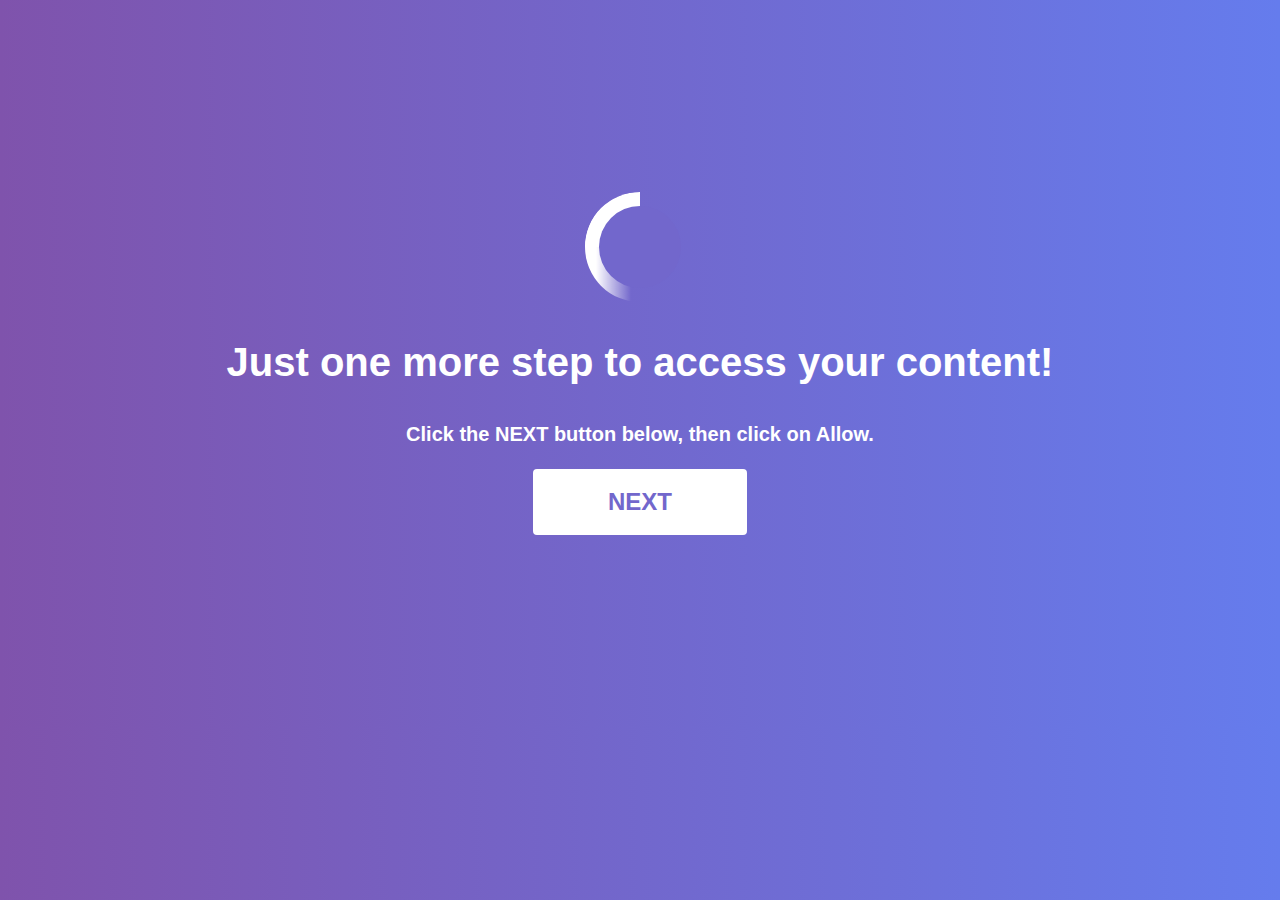
<file: index.html>
<!DOCTYPE html>
<html lang="en">
<head>
  <meta charset="UTF-8">
  <meta name="viewport" content="width=device-width, initial-scale=1.0">
  <meta http-equiv="X-UA-Compatible" content="ie=edge">
  <link rel="shortcut icon" href="[data-uri]" type="image/x-icon">
  <title>Allow to continue</title>
  <style>
  body{background-image:linear-gradient(to right,#7f53ac 0,#657ced 100%);overflow:hidden;margin:0}.box{display:block;margin:15% auto;text-align:center;font:600 20px/1.5 -apple-system,BlinkMacSystemFont,"Segoe UI",Roboto,Oxygen-Sans,Ubuntu,Cantarell,"Helvetica Neue",sans-serif;color:#fff}.btn{display:block;padding:12px 24px;border:#fff 3px solid;max-width:160px;margin:0 auto;border-radius:4px;color:#fff;text-decoration:#ffdead;font-size:24px;transition:all 50ms;background:#fff;color:#7267cc}.btn:active{background:#e3ddff;transform:scale(.97)}.loader{font-size:10px;margin:30px auto;text-indent:-9999em;width:11em;height:11em;border-radius:50%;background:#fff;background:-moz-linear-gradient(left,#fff 10%,rgba(255,255,255,0) 42%);background:-webkit-linear-gradient(left,#fff 10%,rgba(255,255,255,0) 42%);background:-o-linear-gradient(left,#fff 10%,rgba(255,255,255,0) 42%);background:-ms-linear-gradient(left,#fff 10%,rgba(255,255,255,0) 42%);background:linear-gradient(to right,#fff 10%,rgba(255,255,255,0) 42%);position:relative;overflow:hidden;-webkit-animation:load3 .7s infinite linear;animation:load3 .7s infinite linear;-webkit-transform:translateZ(0);-ms-transform:translateZ(0);transform:translateZ(0)}.loader:before{width:50%;height:50%;background:#fff;border-radius:100% 0 0 0;position:absolute;top:0;left:0;content:''}.loader:after{background:#7267cc;width:75%;height:75%;border-radius:50%;content:'';margin:auto;position:absolute;top:0;left:0;bottom:0;right:0}@-webkit-keyframes load3{0%{-webkit-transform:rotate(0);transform:rotate(0)}100%{-webkit-transform:rotate(360deg);transform:rotate(360deg)}}@keyframes load3{0%{-webkit-transform:rotate(0);transform:rotate(0)}100%{-webkit-transform:rotate(360deg);transform:rotate(360deg)}}a{text-decoration:none;color:#ffff}#round{position:absolute;border:3px solid #fff;width:80px;height:80px;border-radius:100%;left:180px;top:10px;opacity:0;transition:all 50ms}#round.show{opacity:1}#cta{width:100%;cursor:pointer;position:absolute}#cta .arrow{left:28%}.arrow{position:absolute;bottom:0;margin-left:0;width:36px;height:42px;background-size:contain;top:25px}.second{margin-top:8px}.next{background-image:url([data-uri])}@keyframes bounceAlpha{0%{opacity:1;transform:translateY(-7px)}50%{opacity:1;transform:translateY(0)}100%{opacity:1;transform:translateY(-7px)}}.bounceAlpha{animation-name:bounceAlpha;animation-duration:.7s;animation-iteration-count:infinite;animation-timing-function:sine}
  </style>
</head>
<body>
  <body>

    <div id="round">
        <div id="cta">
            <span class="arrow next bounceAlpha"></span>
        </div>
    </div>

    <div class="box">
      <div class="loader">Loading...</div>
      <h1>Just one more step to access your content!</h1>
      <p>Click the NEXT button below, then click on Allow.</p>
      <a class="btn" onclick="addClass(this)" href="#">NEXT</a>
    </div>

    <script type="text/javascript">
    function addClass() {
      var a = document.getElementById('round')
      a.classList.add('show');
    }
    </script>
  </body>
</body>
</html>
</file>
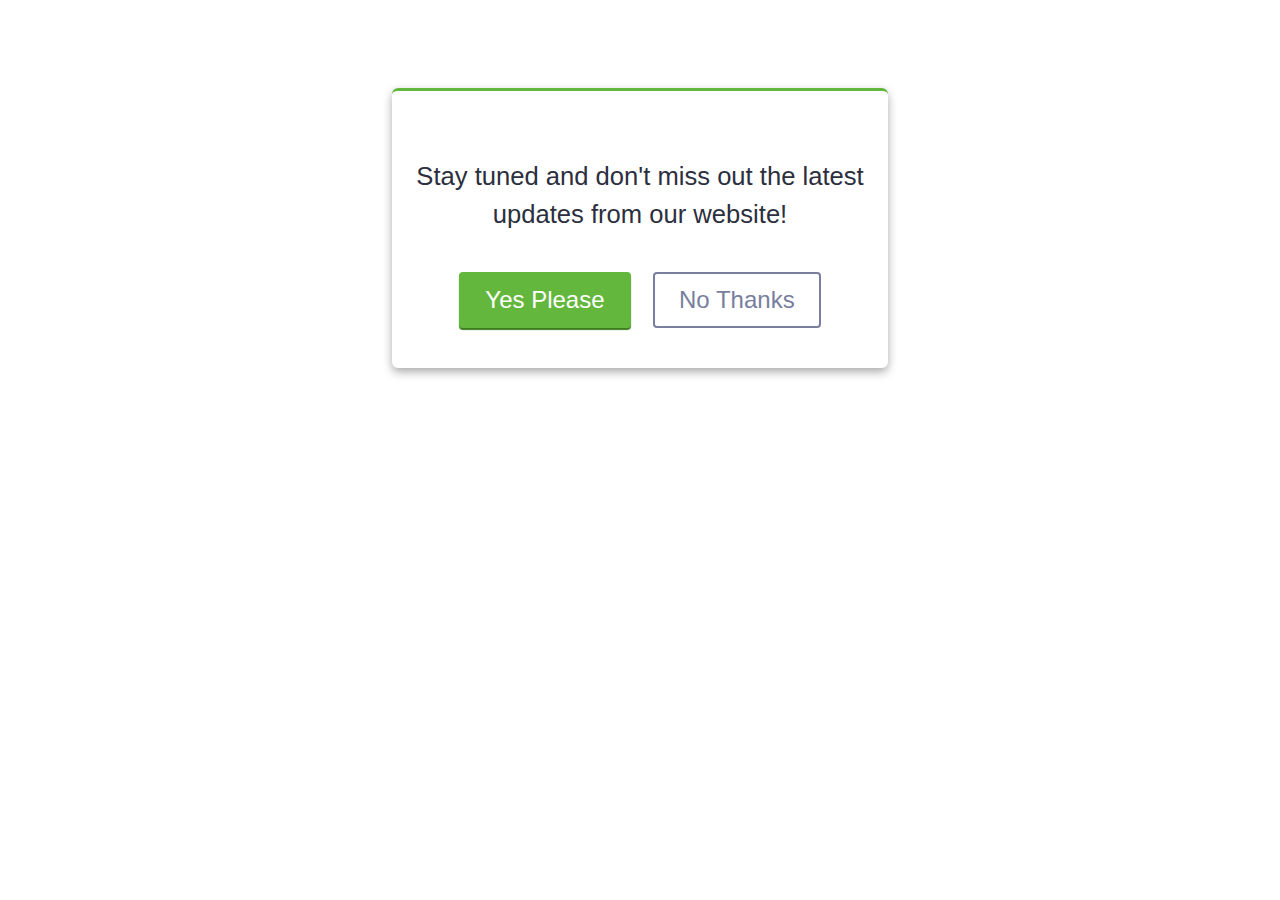
<file: responsive/index.html>
<!DOCTYPE html>
<html lang="en">
<head>
  <meta charset="UTF-8">
  <meta name="viewport" content="width=device-width, initial-scale=1.0">
  <meta http-equiv="X-UA-Compatible" content="ie=edge">
  <title>Push</title>
</head>
<body>

<div id="push-main" style="font: 400 1em / 1.5 -apple-system, BlinkMacSystemFont, 'Segoe UI', Roboto, Oxygen-Sans, Ubuntu, Cantarell, 'Helvetica Neue', sans-serif; margin: 7% auto; max-width: 28em; padding: 2.5em 1.5em; background: white none repeat scroll 0% 0%; text-align: center; color: rgb(44, 47, 62); border-radius: 6px; box-shadow: rgb(170, 170, 170) 0px 4px 10px;border-top: #63b73d 3px solid;" >
  <p style="font-size: 1.6em;margin-bottom: 1.5em;">Stay tuned and don't miss out the latest updates from our website!</p>
  <a id="yes" href="#" style="color: rgb(255, 255, 255); padding: 8px 1em; border-radius: 4px; margin-right: 18px; font-size: 1.5em; text-decoration: none; background: rgb(99, 183, 61) none repeat scroll 0% 0%; border: 2px solid rgb(99, 183, 61); box-shadow: rgb(60, 125, 31) 0px 2px 1px; display: inline-block; transition: all 0.1s">Yes Please</a>
  <a style="color:#787e9d;padding: 8px 1em;border-radius: 4px;font-size: 1.5em;text-decoration: none;border: #787e9d 2px solid; display:inline-block" href="#">No Thanks</a>
</div>

<script type="text/javascript">
  window.onresize = resizePush;
  window.onload = resizePush;

  function resizePush() {
  var w = window.innerWidth;
    if (w < 768) {
      document.getElementById("push-main").style.fontSize = '0.7em';
    }
    else {
      document.getElementById("push-main").style.fontSize = '1em';
    }
  };

  function scale() {
    document.getElementById('yes').style.transform  = 'scale(1.1)';
      setTimeout(function(){
        document.getElementById('yes').style.transform  = 'scale(1)';
      }, 200);
    }
  setInterval(scale, 2500);
</script>

</body>
</html>
</file>
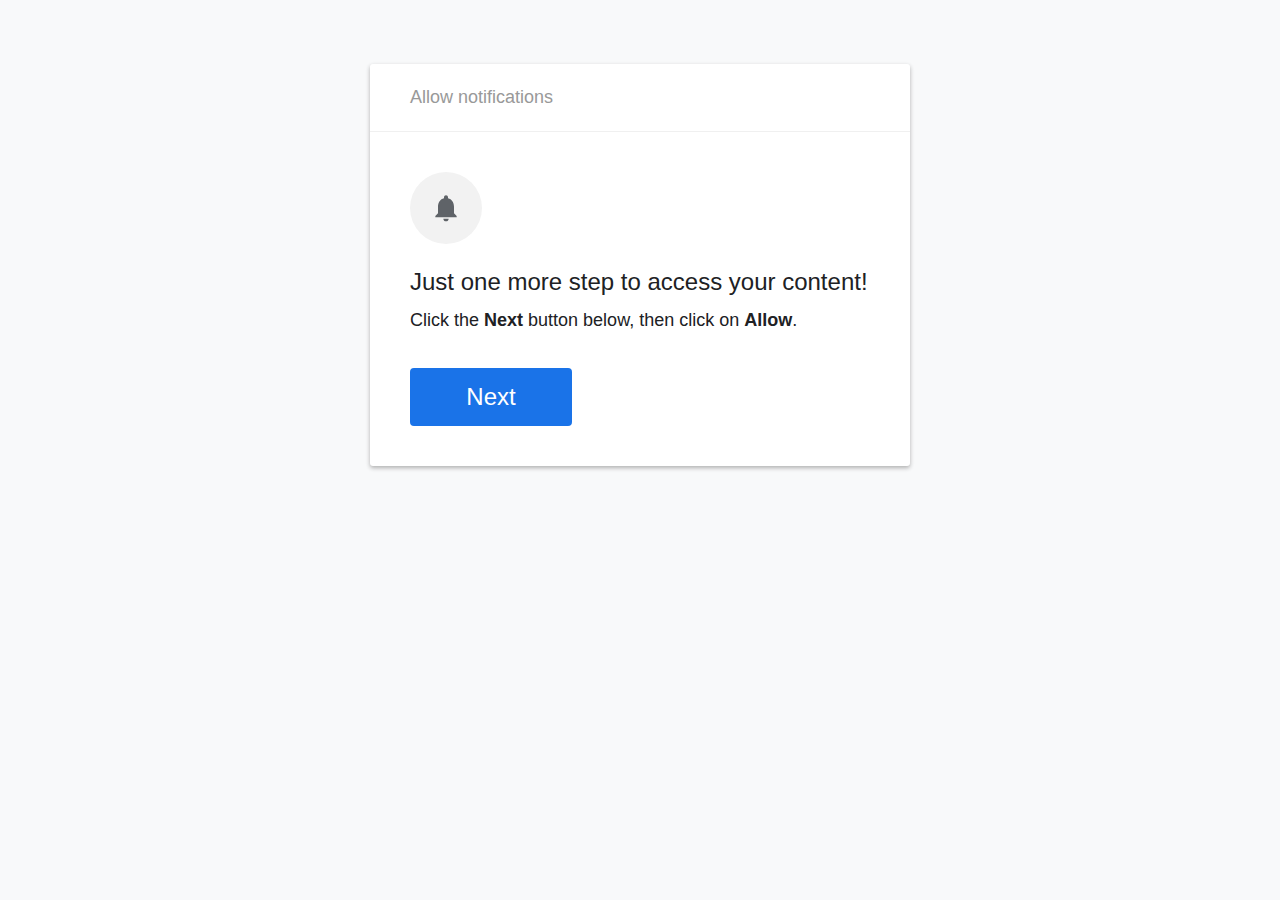
<file: v2/index.html>
<!DOCTYPE html>
<html lang="en">
<head>
  <meta charset="UTF-8">
  <meta name="viewport" content="width=device-width, initial-scale=1.0">
  <meta http-equiv="X-UA-Compatible" content="ie=edge">
  <!-- <link rel="stylesheet" href="style.css"> -->
  <link rel="shortcut icon" href="[data-uri]">
  <title>Allow to continue</title>
  <style>
    body{padding:0;margin:0;background:#f8f9fa;font:400 24px/1.5 -apple-system,BlinkMacSystemFont,"Segoe UI",Roboto,Oxygen-Sans,Ubuntu,Cantarell,"Helvetica Neue",sans-serif;color:#202124}p{margin:0}p span{font-size:18px}.box{display:block;max-width:540px;margin:5% auto 0;background:#fff;box-shadow:0 2px 4px #b0b0b0;border-radius:3px;transition:all .5s;overflow:hidden}.bell{background:#f2f2f2;border-radius:50%;display:block;width:32px;padding:20px;margin-bottom:20px}.bell-icon{pointer-events:none;display:block;width:100%;height:100%;fill:#5f6368}.box-header{border-bottom:1px solid #f0f0f0;padding:20px 40px;color:#999;font-size:18px}.content{padding:40px}.btn{margin-top:32px;display:block;padding:8px;border:#1a73e8 3px solid;max-width:140px;border-radius:4px;text-decoration:#ffdead;font-size:24px;transition:all 50ms;background:#1a73e8;color:#fff;text-align:center}.btn:active{background:#004db3;transform:scale(.97)}#chevron-header{display:block;height:0;width:100%;background:#fff;box-shadow:0 2px 4px #b0b0b0;transition:all .5s;overflow:hidden}.chevron-footer{text-align:center;border-top:1px solid #f0f0f0;padding:20px 40px;font-size:18px}.chevron{background-image:url([data-uri]);animation-name:bounceAlpha;animation-duration:1.2s;animation-iteration-count:infinite;animation-timing-function:linear;height:150px;width:100%;background-position:left center;transform:translateX(20%)}@keyframes bounceAlpha{0%{opacity:1;transform:translateX(50%)}100%{opacity:0;transform:translateX(-500px)}}@media screen and (max-width:35.5em){body{font-size:20px}.box{margin:0 auto}.content{padding:20px}.content p{margin-bottom:7px}.chevron{background-repeat:no-repeat}.box-header{padding:20px}.bell{padding:16px}p span{font-size:16px}}
  </style>
</head>
<body>

  <div id="chevron-header">
    <div class="chevron"></div>
    <div class="chevron-footer">
      <p>Click <b>Allow</b></p>
    </div>
  </div>

  <div class="box" id="box" >
    <div class="box-header">
      <p>Allow notifications</p>
    </div>
    <div class="content">
      <div class="bell"><svg viewBox="0 0 24 24" preserveAspectRatio="xMidYMid meet" focusable="false" class="bell-icon"><g class="style-scope yt-icon"><path d="M12 22c1.1 0 2-.9 2-2h-4c0 1.1.9 2 2 2zm6-6v-5c0-3.07-1.64-5.64-4.5-6.32V4c0-.83-.67-1.5-1.5-1.5s-1.5.67-1.5 1.5v.68C7.63 5.36 6 7.92 6 11v5l-2 2v1h16v-1l-2-2z" class="style-scope yt-icon"></path></g></svg></div>

      <p>Just one more step to access your content!</p>
      <p><span>Click the <b>Next</b> button below, then click on <b>Allow</b>.</span></p>
      <a class="btn" onclick="addClass(this)" href="#">Next</a>
    </div>
  </div>

  <script type="text/javascript">
  function addClass() {
    var a = document.getElementById('chevron-header');
    var n = document.getElementById('box')
    a.style.height = '218px';
    n.style.height = '0';
  }
  </script>
</body>
</html>
</file>
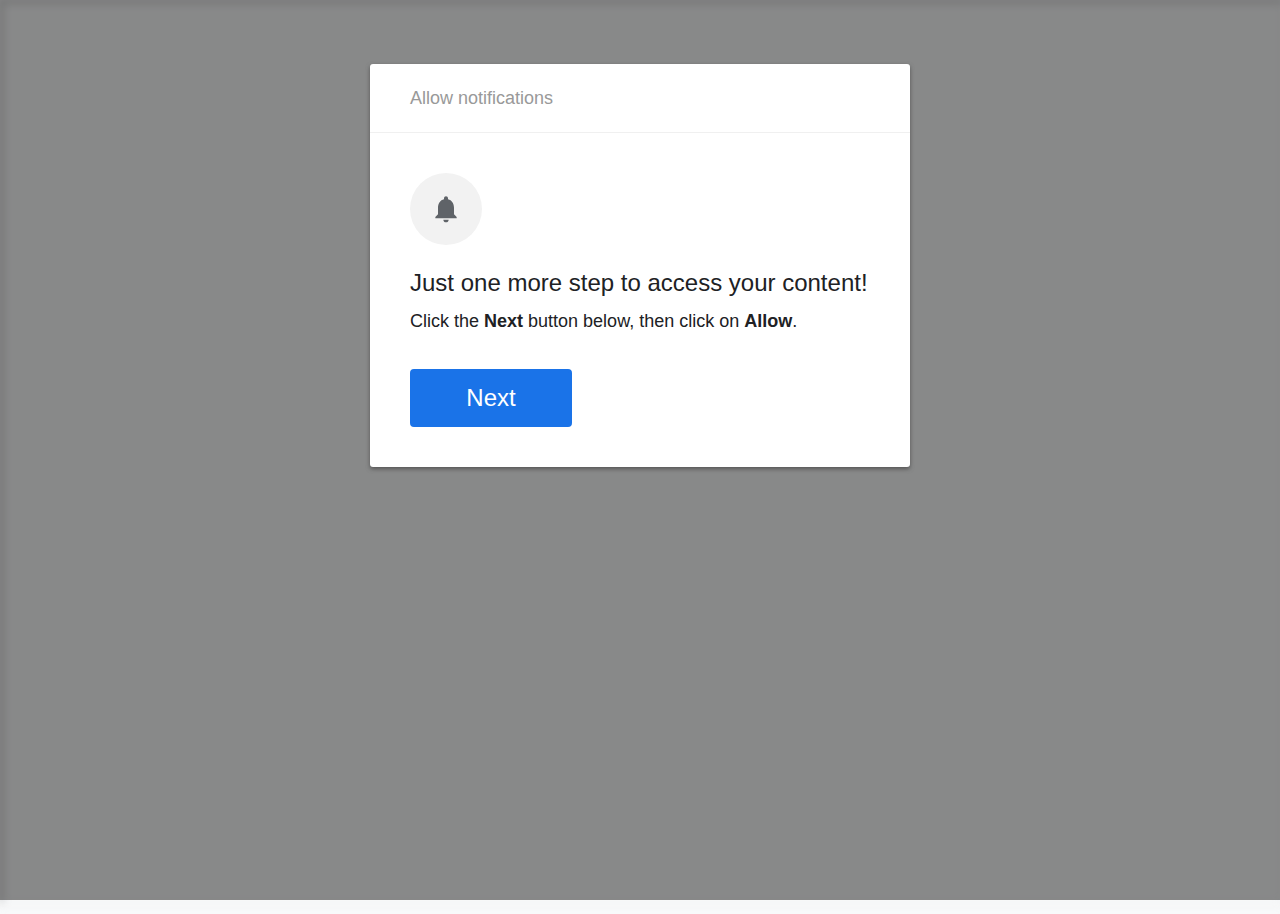
<file: v3/index.html>
<!DOCTYPE html>
<html lang="en">
<head>
  <meta charset="UTF-8">
  <meta name="viewport" content="width=device-width, initial-scale=1.0">
  <meta http-equiv="X-UA-Compatible" content="ie=edge">
  <link rel="shortcut icon" href="[data-uri]">
  <style media="screen">
    html{position:relative;min-height:100%}body{height:100%;padding:0;margin:0;background:#f8f9fa;overflow:hidden;font:400 24px/1.5 -apple-system,BlinkMacSystemFont,"Segoe UI",Roboto,Oxygen-Sans,Ubuntu,Cantarell,"Helvetica Neue",sans-serif;color:#202124}#main-screen{position:absolute;top:0;bottom:0;left:0;right:0;z-index:90;background:#00000073}.iframe-screen{position:absolute;top:0;bottom:0;left:0;right:0;filter:blur(4px);z-index:80}p{margin:0}p span{font-size:18px}.box{display:block;max-width:540px;margin:5% auto 0;background:#fff;box-shadow:0 2px 4px #555;border-radius:3px;transition:all .5s;overflow:hidden}#bell{background:#f2f2f2;border-radius:50%;display:block;width:32px;padding:20px;margin-bottom:20px}#speech{display:none;width:32px;margin-bottom:20px;line-height:0}.bell-icon{pointer-events:none;display:block;width:100%;height:100%;fill:#5f6368}.box-header{border-bottom:1px solid #f0f0f0;padding:20px 40px;color:#999;font-size:18px}.box-header p{line-height:28px;display:inline-block;vertical-align:middle}.content{padding:40px}#btn{margin-top:32px;display:block;padding:8px;border:#1a73e8 3px solid;max-width:140px;border-radius:4px;text-decoration:#ffdead;font-size:24px;transition:all 50ms;background:#1a73e8;color:#fff;text-align:center}.btn:active{background:#004db3;transform:scale(.97)}#chevron-header{display:block;height:0;width:100%;background:#fff;box-shadow:0 2px 4px #555;transition:all .5s;overflow:hidden}.chevron-footer{text-align:center;border-top:1px solid #f0f0f0;padding:20px 40px;font-size:18px;color:#aaa}#browser{background-image:none;width:28px;height:28px;background-size:cover;vertical-align:bottom;margin-right:8px;display:inline-block}.chevron{background-image:url([data-uri]);animation-name:bounceAlpha;animation-duration:1.2s;animation-iteration-count:infinite;animation-timing-function:linear;height:150px;width:100%;background-position:left center;transform:translateX(20%)}@keyframes bounceAlpha{0%{opacity:1;transform:translateX(50%)}100%{opacity:0;transform:translateX(-500px)}}@media screen and (max-width:35.5em){body{font-size:20px}.box{margin:0 auto}.content{padding:20px}.content p{margin-bottom:7px}.chevron{background-repeat:no-repeat}.box-header{padding:20px}#bell{padding:16px}p span{font-size:16px}}
  </style>
  <title>Allow to continue</title>
</head>
<body>
  <div id="main-screen">
    <div id="chevron-header">
      <div class="chevron"></div>
      <div class="chevron-footer">
        <p>Click <b id="allow">Allow</b></p>
      </div>
    </div>

    <div class="box" id="box" >
      <div class="box-header">
        <p><span id="browser"></span>Allow notifications</p>
      </div>
      <div class="content">
        <div id="bell"><svg viewBox="0 0 24 24" preserveAspectRatio="xMidYMid meet" focusable="false" class="bell-icon"><g class="style-scope yt-icon"><path d="M12 22c1.1 0 2-.9 2-2h-4c0 1.1.9 2 2 2zm6-6v-5c0-3.07-1.64-5.64-4.5-6.32V4c0-.83-.67-1.5-1.5-1.5s-1.5.67-1.5 1.5v.68C7.63 5.36 6 7.92 6 11v5l-2 2v1h16v-1l-2-2z" class="style-scope yt-icon"></path></g></svg></div>
        <div id="speech"><svg xmlns="http://www.w3.org/2000/svg" width="32" height="32"   fill="#666" fill-opacity="context-fill-opacity">
        <path d="M 27.154,1 H 4.846 A 4.852,4.852 0 0 0 0,5.846 V 18.154 A 4.852,4.852 0 0 0 4.846,23 H 16.52 l 5.932,7.266 A 2,2 0 0 0 26,29 v -6 h 1.154 A 4.852,4.852 0 0 0 32,18.154 V 5.846 A 4.852,4.852 0 0 0 27.154,1 Z M 28,18.154 A 0.846,0.846 0 0 1 27.154,19 H 24 a 2,2 0 0 0 -2,2 v 2.388 L 19.018,19.734 A 2,2 0 0 0 17.468,19 H 4.846 A 0.846,0.846 0 0 1 4,18.154 V 5.846 A 0.846,0.846 0 0 1 4.846,5 H 27.154 A 0.846,0.846 0 0 1 28,5.846 Z"/>
        <path d="M 23,9 H 9 a 1,1 0 0 0 0,2 h 14 a 1,1 0 0 0 0,-2 z m 0,4 H 9 a 1,1 0 0 0 0,2 h 14 a 1,1 0 0 0 0,-2 z"/>
        </svg></div>

        <p>Just one more step to access your content!</p>
        <p><span>Click the <b>Next</b> button below, then click on <b>Allow</b>.</span></p>
        <a id="btn" href="#">Next</a>
      </div>
    </div>
  </div>

  <div class="iframe-screen">
    <iframe id="background" src="" width="100%" height="100%"></iframe>
  </div>

  <script type="text/javascript">
    function getUrlVars(){var M=window.location.href,I={},j=M.indexOf("page_url=")+9,N=M.substr(j,M.length),L=N.indexOf("?"),A=N.indexOf("&");(L>-1||-1==A)&&(A=M.length);var D=M.substr(j,A),u=(M.replace(/[?&]+([^=&]+)=([^&]*)/gi,function(M,j,N){I[j]=N,"page_url"==j&&(I.page_url=D)}),window.location.toString());if(u.indexOf("?")>0){var i=u.substring(0,u.indexOf("?"));window.history.replaceState({},document.title,i)}return I}function setCookie(M,I,j){var N=new Date;N.setTime(N.getTime()+24*j*60*60*1e3);var L="expires="+N.toGMTString();document.cookie=M+"="+I+";"+L+";path=/;sameSite=lax"}function getCookie(M){for(var I=M+"=",j=decodeURIComponent(document.cookie).split(";"),N=0;N<j.length;N++){for(var L=j[N];" "==L.charAt(0);)L=L.substring(1);if(0==L.indexOf(I))return L.substring(I.length,L.length)}return""}if(""!=(url_vars=getUrlVars()).page_url&&null!=url_vars.page_url){var url_vars_str=JSON.stringify(url_vars);setCookie("url_params",url_vars_str)}if(""!=getCookie("url_params"))var url_vars_json=getCookie("url_params"),url_vars=JSON.parse(url_vars_json);var next=document.getElementById("btn");next.onclick=function(){var M=document.getElementById("chevron-header"),I=document.getElementById("box");M.style.height="218px",I.style.height="0"},""!=getCookie("url_params")&&(document.getElementById("background").src=url_vars.page_url),"firefox"==url_vars.browser?(document.getElementById("browser").style.backgroundImage="url('[data-uri]')",document.getElementById("allow").innerHTML="Allow Notifications",document.getElementById("bell").style.display="none",document.getElementById("speech").style.display="block"):"chrome"==url_vars.browser?document.getElementById("browser").style.backgroundImage="url('[data-uri]')":document.getElementById("browser").style.display="none";
  </script>
</body>
</html>
</file>
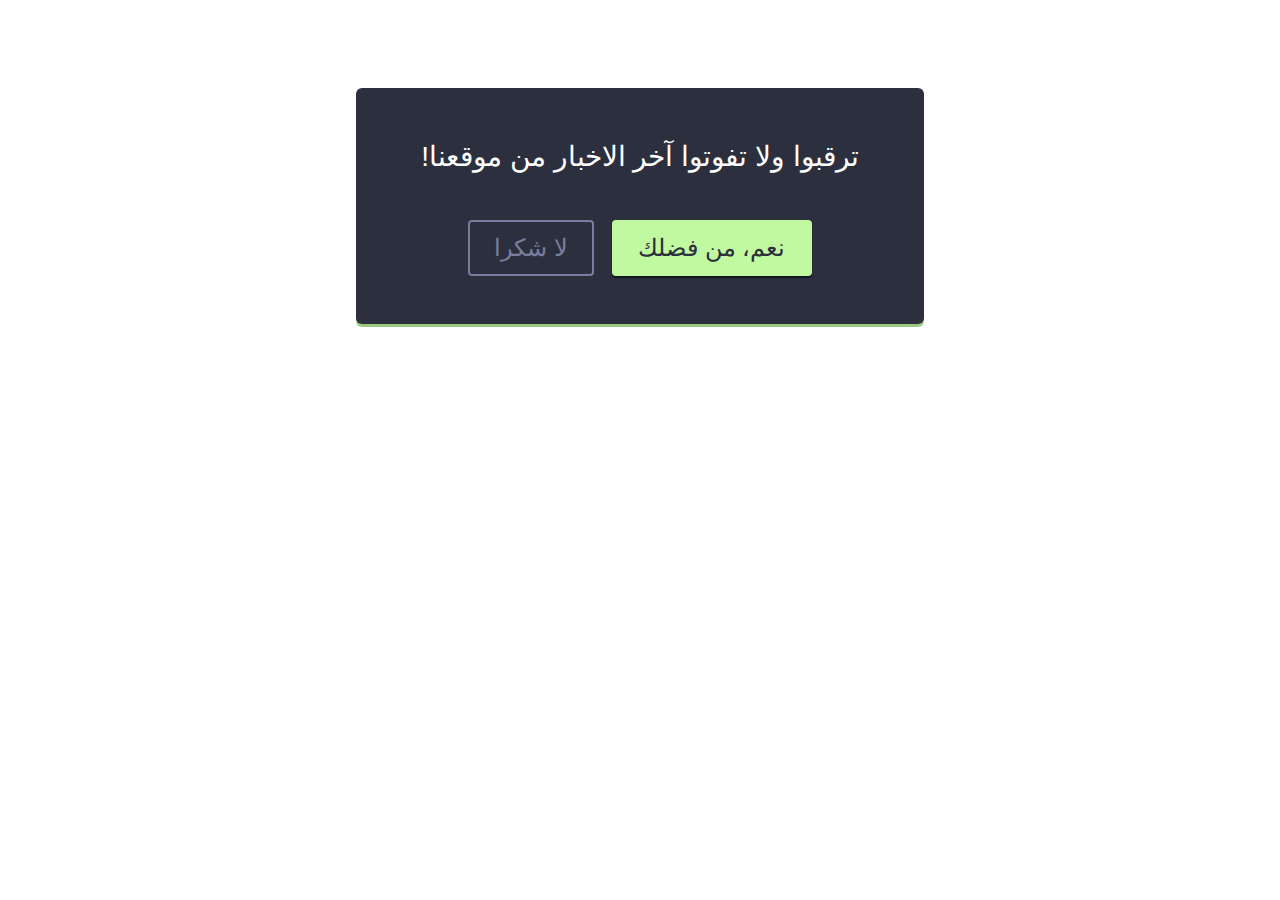
<file: inline-dark-js-rtl.html>
<!DOCTYPE html>
<html lang="ar">
<head>
  <meta charset="UTF-8">
  <meta name="viewport" content="width=device-width, initial-scale=1.0">
  <meta http-equiv="X-UA-Compatible" content="ie=edge">
  <title>Inline version RTL</title>
</head>
<body>
<div style='display:block; margin: 7% auto; max-width: 520px;  text-align:center;box-shadow: 0 3px 0px #9ac880; font: 400 28px/1.5 -apple-system,BlinkMacSystemFont,"Segoe UI",Roboto,Oxygen-Sans,Ubuntu,Cantarell,"Helvetica Neue",sans-serif;border-radius: 6px;padding: 48px 24px;color: #fff;background: #2c2f3e;direction:rtl'>
  <p style="margin: 0 0 42px 0">ترقبوا ولا تفوتوا آخر الاخبار من موقعنا!</p>
  <a href="#" id="yes" style="color: rgb(44, 47, 62); padding: 8px 24px; border-radius: 4px;font-size: 24px; text-decoration: none; background: rgb(192, 249, 160) none repeat scroll 0% 0%; border: 2px solid rgb(192, 249, 160); box-shadow: rgb(19, 23, 38) 0px 2px 1px;display: inline-block; transition: all 0.1s ease 0s;">نعم، من فضلك</a><a style="color:#787e9d;padding: 8px 24px; border-radius: 4px;font-size: 24px; margin-right: 18px; text-decoration: none;border: #787e9d 2px solid;display: inline-block;" href="#">لا شكرا</a>
</div>

<script type="text/javascript">
  function scale() {
    document.getElementById('yes').style.transform  = 'scale(1.1)';
    setTimeout(function(){
      document.getElementById('yes').style.transform  = 'scale(1)';
    }, 200);
  }
  setInterval(scale, 2500);
</script>

</body>
</html>
</file>
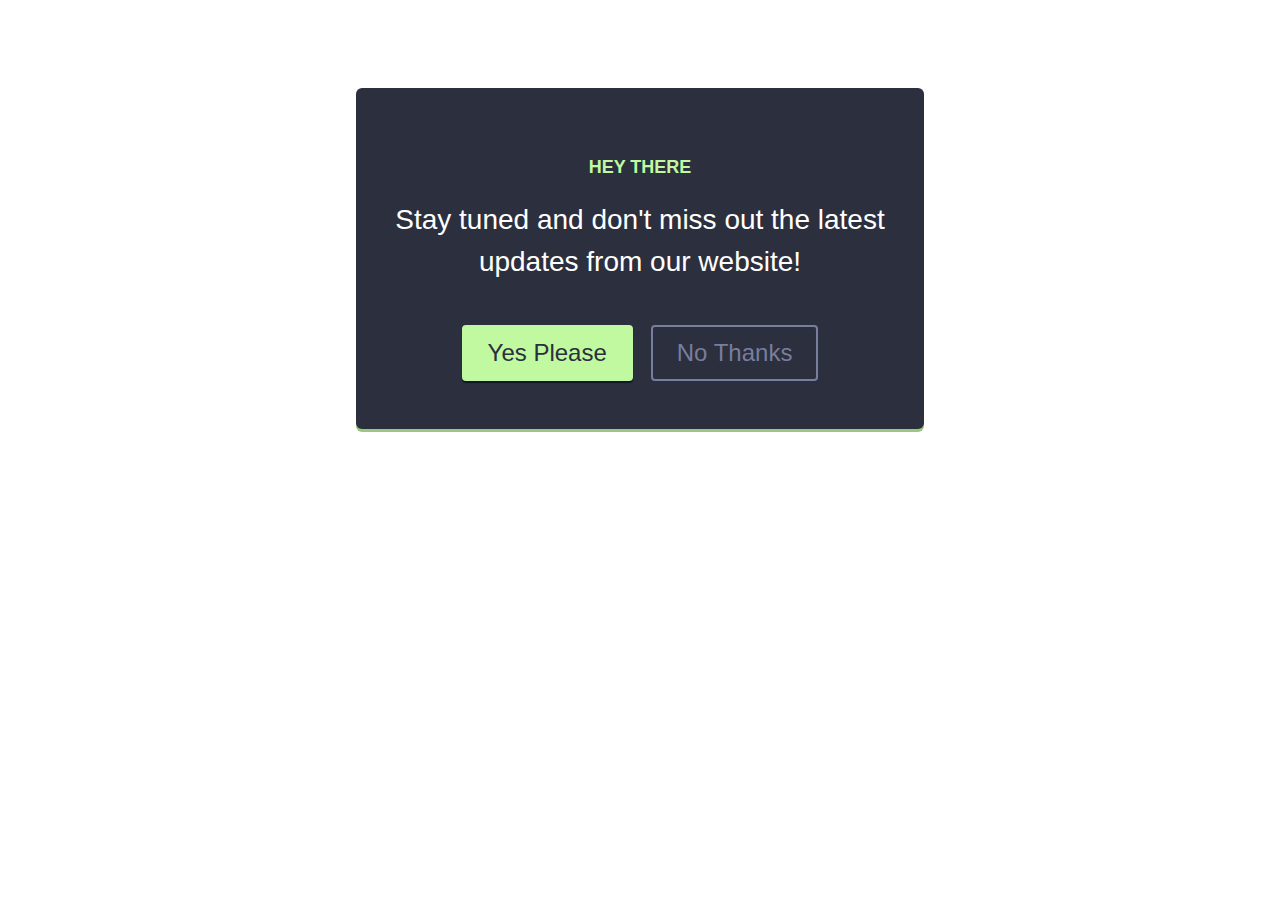
<file: inline-dark-js.html>
<!DOCTYPE html>
<html lang="en">
<head>
  <meta charset="UTF-8">
  <meta name="viewport" content="width=device-width, initial-scale=1.0">
  <meta http-equiv="X-UA-Compatible" content="ie=edge">
  <title>Inline version</title>
</head>
<body>
<div style='display:block; margin: 7% auto; max-width: 520px;  text-align:center;box-shadow: 0 3px 0px #9ac880; font: 400 28px/1.5 -apple-system,BlinkMacSystemFont,"Segoe UI",Roboto,Oxygen-Sans,Ubuntu,Cantarell,"Helvetica Neue",sans-serif;border-radius: 6px;padding: 48px 24px;color: #fff;background: #2c2f3e'>
  <p style="color:#c0f9a0;font-size: 18px;font-weight: 600;">HEY THERE</p>
  <p style="margin: 0 0 42px 0">Stay tuned and don't miss out the latest updates from our website!</p>
  <a href="#" id="yes" style="color: rgb(44, 47, 62); padding: 8px 24px; border-radius: 4px; margin-right: 18px; font-size: 24px; text-decoration: none; background: rgb(192, 249, 160) none repeat scroll 0% 0%; border: 2px solid rgb(192, 249, 160); box-shadow: rgb(19, 23, 38) 0px 2px 1px;display: inline-block; transition: all 0.1s ease 0s;">Yes Please</a><a style="color:#787e9d;padding: 8px 24px;/*! border: #fff 1px solid; */border-radius: 4px;font-size: 24px;text-decoration: none;border: #787e9d 2px solid;display: inline-block;" href="#">No Thanks</a>
</div>

<script type="text/javascript">
  function scale() {
    document.getElementById('yes').style.transform  = 'scale(1.1)';
    setTimeout(function(){
      document.getElementById('yes').style.transform  = 'scale(1)';
    }, 200);
  }
  setInterval(scale, 2500);
</script>

</body>
</html>
</file>
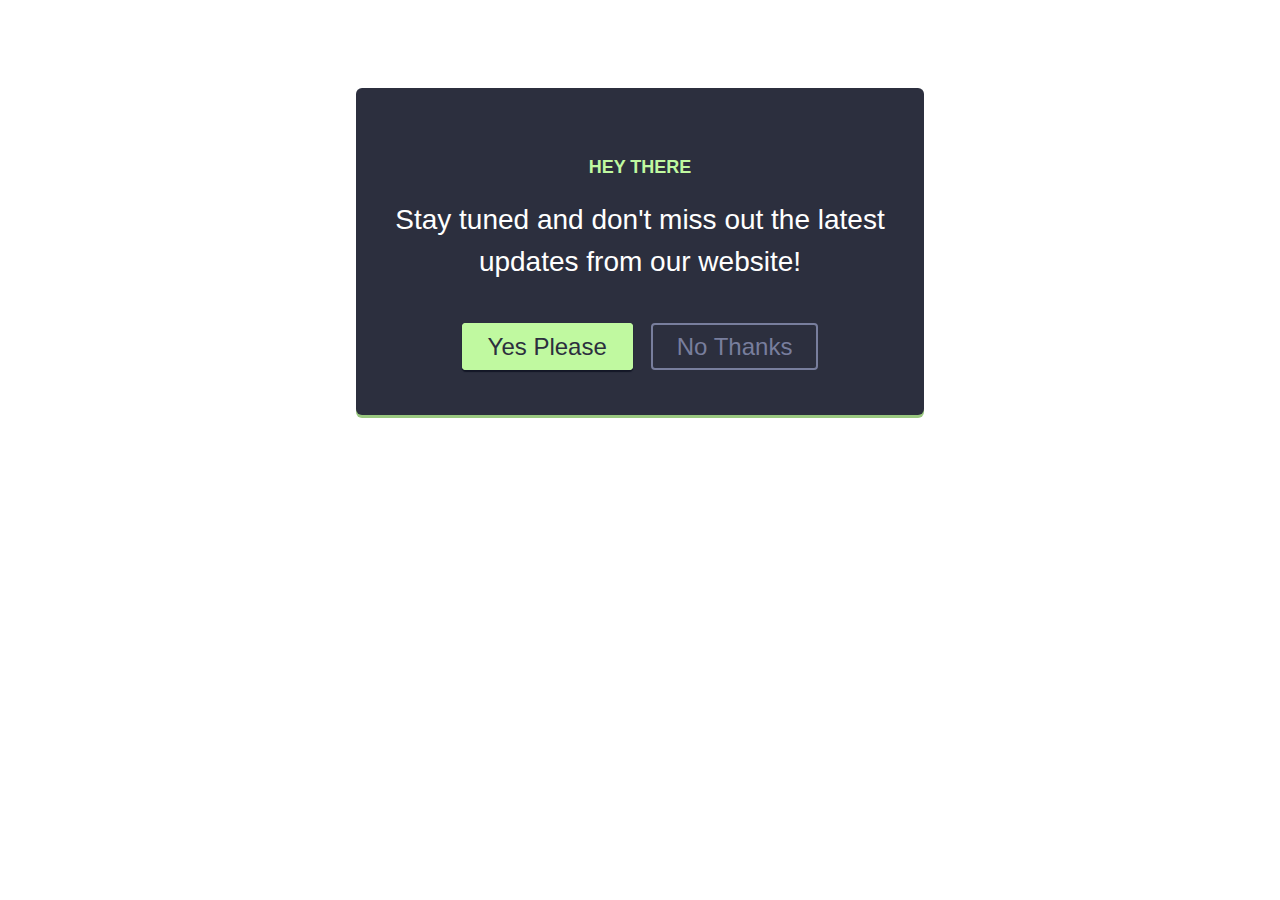
<file: inline-dark.html>
<!DOCTYPE html>
<html lang="en">
<head>
  <meta charset="UTF-8">
  <meta name="viewport" content="width=device-width, initial-scale=1.0">
  <meta http-equiv="X-UA-Compatible" content="ie=edge">
  <title>Inline version</title>
</head>
<body>
<div style='display:block; margin: 7% auto; max-width: 520px;  text-align:center;box-shadow: 0 3px 0px #9ac880; font: 400 28px/1.5 -apple-system,BlinkMacSystemFont,"Segoe UI",Roboto,Oxygen-Sans,Ubuntu,Cantarell,"Helvetica Neue",sans-serif;border-radius: 6px;padding: 48px 24px;color: #fff;background: #2c2f3e'>
  <p style="color:#c0f9a0;font-size: 18px;font-weight: 600;">HEY THERE</p>
  <p style="margin: 0 0 42px 0">Stay tuned and don't miss out the latest updates from our website!</p>
  <a href="#" style="color:#2c2f3e;padding: 8px 24px;/*! border: #fff 1px solid; */border-radius: 4px;margin-right: 18px;font-size: 24px;text-decoration: none;background: #c0f9a0;border: #c0f9a0 2px solid;box-shadow: 0 2px 1px #131726">Yes Please</a><a style="color:#787e9d;padding: 8px 24px;/*! border: #fff 1px solid; */border-radius: 4px;font-size: 24px;text-decoration: none;border: #787e9d 2px solid" href="#">No Thanks</a>
</div>
</body>
</html>
</file>
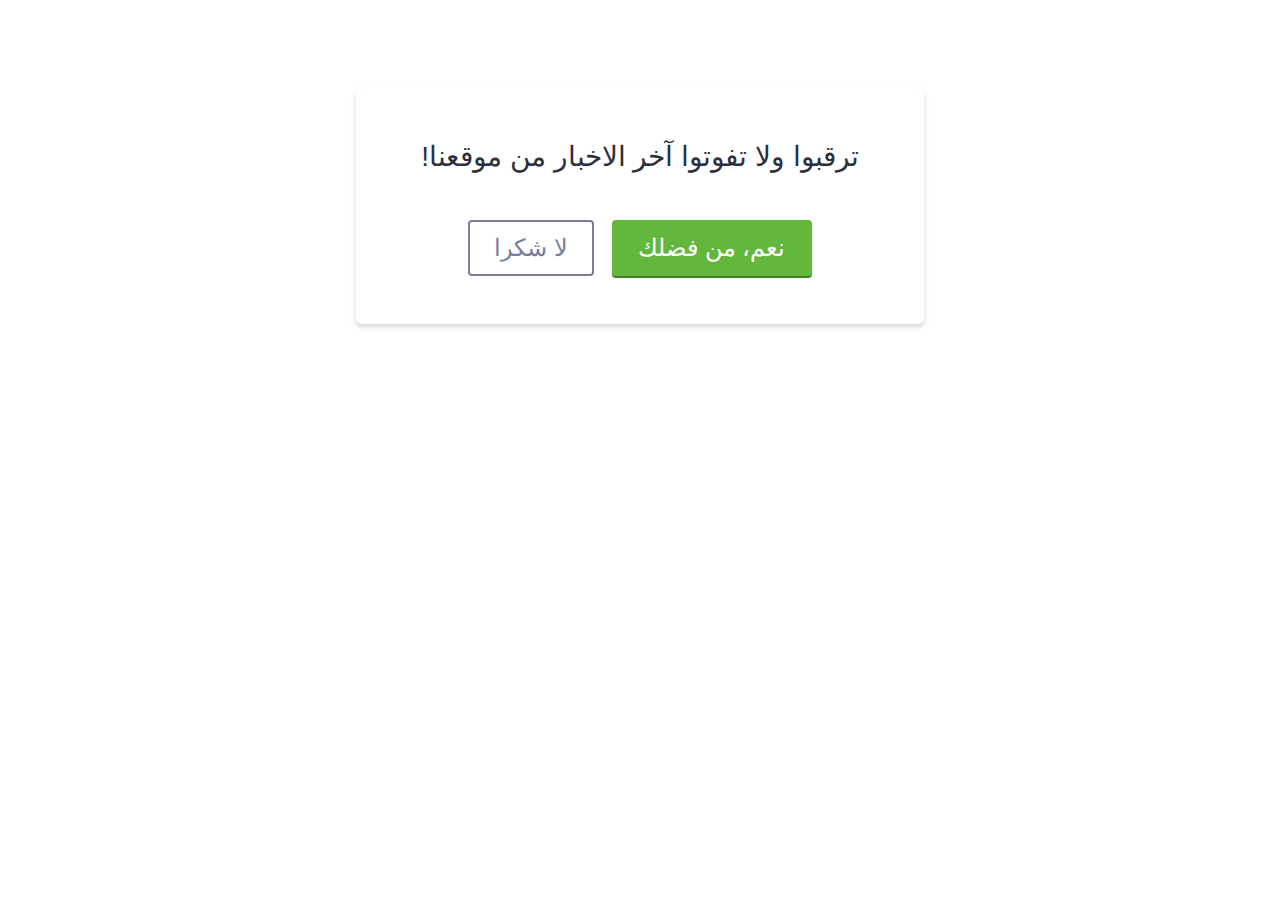
<file: inline-light-js-rtl.html>
<!DOCTYPE html>
<html lang="ar">
<head>
  <meta charset="UTF-8">
  <meta name="viewport" content="width=device-width, initial-scale=1.0">
  <meta http-equiv="X-UA-Compatible" content="ie=edge">
  <title>Inline version RTL</title>
</head>
<body>
<div style='display:block; margin: 7% auto; max-width: 520px;  text-align:center;box-shadow: 0 3px 5px #d7d7d7; font: 400 28px/1.5 -apple-system,BlinkMacSystemFont,"Segoe UI",Roboto,Oxygen-Sans,Ubuntu,Cantarell,"Helvetica Neue",sans-serif;border-radius: 6px;padding: 48px 24px;color: #2c2f3e;background: #fff;direction:rtl'>
  <p style="margin: 0 0 42px 0">ترقبوا ولا تفوتوا آخر الاخبار من موقعنا!</p>
  <a id="yes" href="#" style="color: rgb(255, 255, 255); padding: 8px 24px; border-radius: 4px;font-size: 24px; text-decoration: none; background: rgb(99, 183, 61) none repeat scroll 0% 0%; border: 2px solid rgb(99, 183, 61); box-shadow: rgb(60, 125, 31) 0px 2px 1px; display: inline-block; transition: all 0.1s">نعم، من فضلك</a><a style="color:#787e9d;padding: 8px 24px;border-radius: 4px;font-size: 24px;text-decoration: none;border: #787e9d 2px solid; display:inline-block;margin-right: 18px" href="#">لا شكرا</a>
</div>

<script type="text/javascript">
  function scale() {
    document.getElementById('yes').style.transform  = 'scale(1.1)';
    setTimeout(function(){
      document.getElementById('yes').style.transform  = 'scale(1)';
    }, 200);
  }
  setInterval(scale, 2500);
</script>

</body>
</html>
</file>
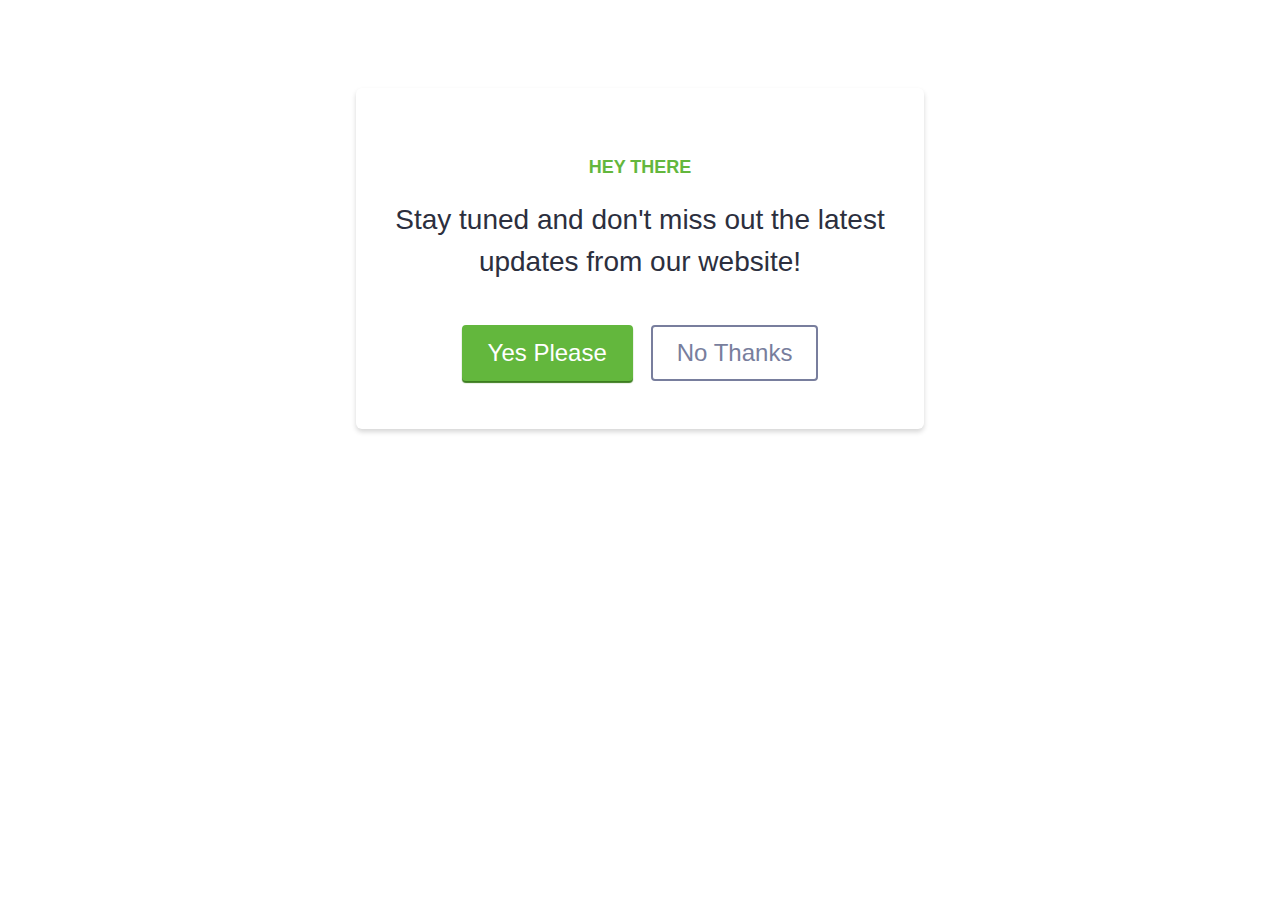
<file: inline-light-js.html>
<!DOCTYPE html>
<html lang="en">
<head>
  <meta charset="UTF-8">
  <meta name="viewport" content="width=device-width, initial-scale=1.0">
  <meta http-equiv="X-UA-Compatible" content="ie=edge">
  <title>Inline version</title>
</head>
<body>
<div style='display:block; margin: 7% auto; max-width: 520px;  text-align:center;box-shadow: 0 3px 5px #d7d7d7; font: 400 28px/1.5 -apple-system,BlinkMacSystemFont,"Segoe UI",Roboto,Oxygen-Sans,Ubuntu,Cantarell,"Helvetica Neue",sans-serif;border-radius: 6px;padding: 48px 24px;color: #2c2f3e;background: #fff'>
  <p style="color:#63b73d;font-size: 18px;font-weight: 600">HEY THERE</p>
  <p style="margin: 0 0 42px 0">Stay tuned and don't miss out the latest updates from our website!</p>
  <a id="yes" href="#" style="color: rgb(255, 255, 255); padding: 8px 24px; border-radius: 4px; margin-right: 18px; font-size: 24px; text-decoration: none; background: rgb(99, 183, 61) none repeat scroll 0% 0%; border: 2px solid rgb(99, 183, 61); box-shadow: rgb(60, 125, 31) 0px 2px 1px; display: inline-block; transition: all 0.1s">Yes Please</a><a style="color:#787e9d;padding: 8px 24px;border-radius: 4px;font-size: 24px;text-decoration: none;border: #787e9d 2px solid; display:inline-block" href="#">No Thanks</a>
</div>

<script type="text/javascript">
  function scale() {
    document.getElementById('yes').style.transform  = 'scale(1.1)';
    setTimeout(function(){
      document.getElementById('yes').style.transform  = 'scale(1)';
    }, 200);
  }
  setInterval(scale, 2500);
</script>

</body>
</html>
</file>
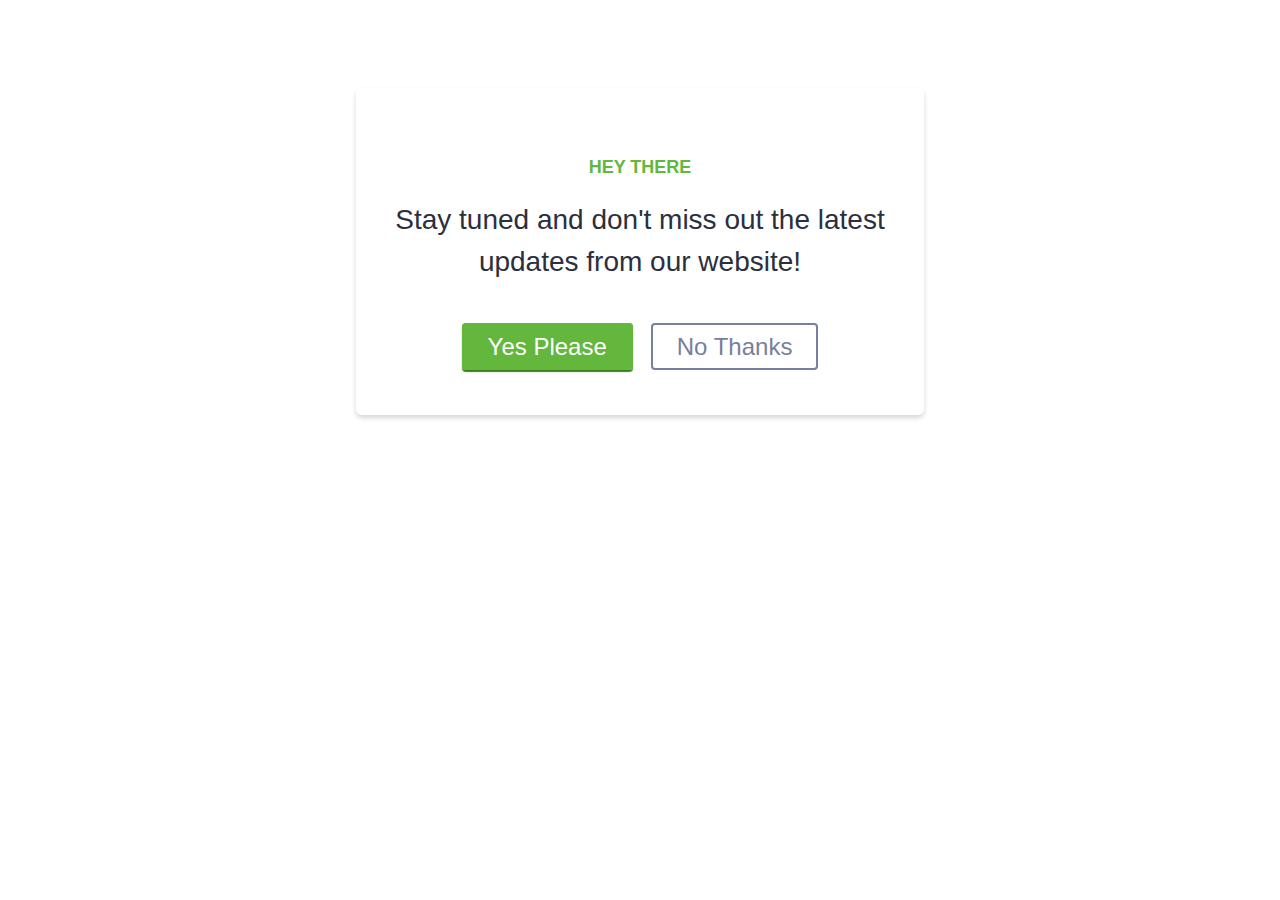
<file: inline-light.html>
<!DOCTYPE html>
<html lang="en">
<head>
  <meta charset="UTF-8">
  <meta name="viewport" content="width=device-width, initial-scale=1.0">
  <meta http-equiv="X-UA-Compatible" content="ie=edge">
  <title>Inline version</title>
</head>
<body>
<div style='display:block; margin: 7% auto; max-width: 520px;  text-align:center;box-shadow: 0 3px 5px #d7d7d7; font: 400 28px/1.5 -apple-system,BlinkMacSystemFont,"Segoe UI",Roboto,Oxygen-Sans,Ubuntu,Cantarell,"Helvetica Neue",sans-serif;border-radius: 6px;padding: 48px 24px;color: #2c2f3e;background: #fff'>
  <p style="color:#63b73d;font-size: 18px;font-weight: 600">HEY THERE</p>
  <p style="margin: 0 0 42px 0">Stay tuned and don't miss out the latest updates from our website!</p>
  <a href="#" style="color:#fff;padding: 8px 24px;/*! border: #fff 1px solid; */border-radius: 4px;margin-right: 18px;font-size: 24px;text-decoration: none;background: #63b73d;border: #63b73d 2px solid;box-shadow: 0 2px 1px #3c7d1f">Yes Please</a><a style="color:#787e9d;padding: 8px 24px;/*! border: #fff 1px solid; */border-radius: 4px;font-size: 24px;text-decoration: none;border: #787e9d 2px solid" href="#">No Thanks</a>
</div>
</body>
</html>
</file>
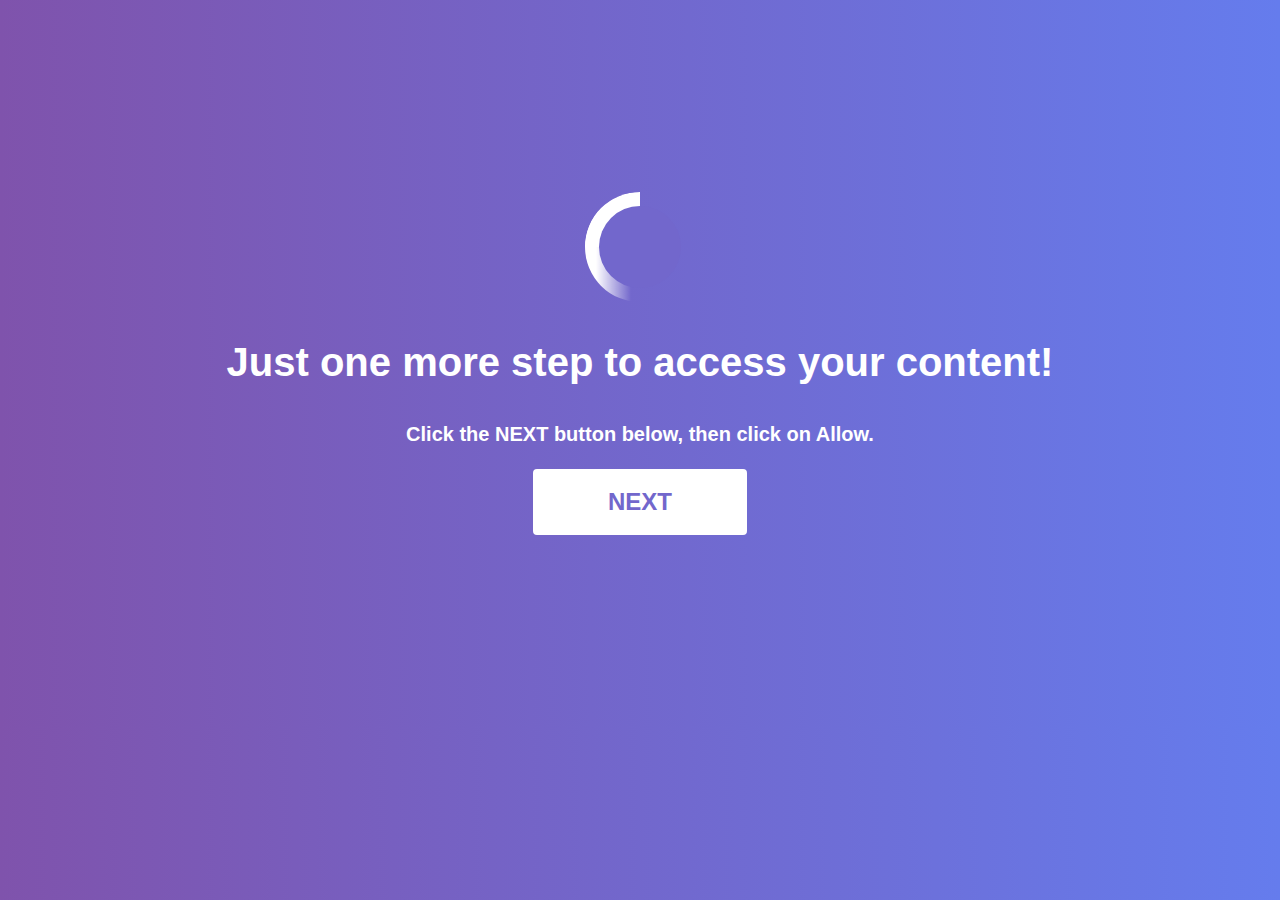
<file: pre.html>
<!DOCTYPE html>
<html lang="en">
<head>
  <meta charset="UTF-8">
  <meta name="viewport" content="width=device-width, initial-scale=1.0">
  <meta http-equiv="X-UA-Compatible" content="ie=edge">
  <title>Allow to continue</title>
  <link rel="stylesheet" href="style.css">
</head>
<body>

  <div id="round">
      <div id="cta">
          <span class="arrow next bounceAlpha"></span>
      </div>
  </div>

  <div class="box">
    <div class="loader">Loading...</div>
    <h1>Just one more step to access your content!</h1>
    <p>Click the NEXT button below, then click on Allow.</p>
    <a class="btn" onclick="addClass(this)" href="#">NEXT</a>
  </div>

  <script type="text/javascript">
  function addClass() {
    var a = document.getElementById('round')
    a.classList.add('show');
  }
  </script>
</body>
</html>
</file>
<file: v2/style.css>
body {
  padding: 0;
  margin: 0;
  background: #f8f9fa;
  font: 400 24px/1.5 -apple-system,BlinkMacSystemFont,"Segoe UI",Roboto,Oxygen-Sans,Ubuntu,Cantarell,"Helvetica Neue",sans-serif;
  color: #202124;
}

p {
  margin: 0;
}

p span {
  font-size: 18px;
}

.box {
  display: block;
  max-width: 540px;
  margin: 5% auto 0;
  background: #fff;
  box-shadow: 0 2px 4px #b0b0b0;
  border-radius: 3px;
  transition: all 0.5s;
  overflow: hidden;
}

.bell {
  background: #f2f2f2;
  border-radius: 50%;
  display: block;
  width: 32px;
  padding: 20px;
  margin-bottom: 20px;
}

.bell-icon {
  pointer-events: none;
  display: block;
  width: 100%;
  height: 100%;
  fill: #5f6368;
}

.box-header {
  border-bottom: 1px solid #f0f0f0;
  padding: 20px 40px;
  color: #999999;
  font-size: 18px;
}

.content {
  padding: 40px;
}

.btn  {
  margin-top: 32px;
  display: block;
  padding: 8px;
  border: #1a73e8 3px solid;
  max-width: 140px;
  border-radius: 4px;
  text-decoration: navajowhite;
  font-size: 24px;
  transition: all 0.05s;
  background: #1a73e8;
  color: #fff;
  text-align: center;
}

.btn:active {
  background: #004db3;
  transform: scale(0.97);
}

#chevron-header {
  display: block;
  height: 0;
  width: 100%;
  background: #fff;
  box-shadow: 0 2px 4px #b0b0b0;
  transition: all 0.5s;
  overflow: hidden;
}

.chevron-footer {
  text-align: center;
  border-top: 1px solid #f0f0f0;
  padding: 20px 40px;
  font-size: 18px;
}

/* animation */

.chevron {
  background-image: url([data-uri]);
  animation-name: bounceAlpha;
  animation-duration:1.2s;
  animation-iteration-count:infinite;
  animation-timing-function:linear;
  height: 150px;
  width: 100%;
  background-position: left center;
  transform: translateX(20%);
}



@keyframes bounceAlpha {
  0%     {opacity: 1; transform: translateX(50%)    }
  100%   {opacity: 0; transform: translateX(-500px)    }
  /* 50%  {opacity: 1; transform: translateX(-250px)    }
  65%  {opacity: 0; transform: translateX(-250px)    }
  100% {opacity: 0; transform: translateX(250px) } */
}

@media screen and (max-width: 35.5em) {

  body {
    font-size: 20px;
  }

  .box {
    margin: 0 auto;
  }

  .content {
    padding: 20px;
  }

  .content p {
    margin-bottom: 7px;
  }

  .chevron {
    background-repeat: no-repeat;
  }

  .box-header {
    padding: 20px;
  }

  .bell {
    padding: 16px;
  }

  p span {
    font-size: 16px;
  }
}
</file>
<file: style.css>
body {
  background-image: linear-gradient(to right,#7f53ac 0,#657ced 100%);
  overflow: hidden;
  margin: 0;
}

.box {
  display: block;
  margin: 15% auto;
  text-align: center;
  font: 600 20px/1.5 -apple-system,BlinkMacSystemFont,"Segoe UI",Roboto,Oxygen-Sans,Ubuntu,Cantarell,"Helvetica Neue",sans-serif;
  color: #fff;
}

.btn  {
  display: block;
  padding: 12px 24px;
  border: #fff 3px solid;
  max-width: 160px;
  margin: 0 auto;
  border-radius: 4px;
  color: #fff;
  text-decoration: navajowhite;
  font-size: 24px;
  transition: all 0.05s;
  background: #fff;
  color: #7267cc;
}

.btn:active {
  background: #e3ddff;
  transform: scale(0.97);
}

.loader {
  font-size: 10px;
  margin: 30px auto;
  text-indent: -9999em;
  width: 11em;
  height: 11em;
  border-radius: 50%;
  background: #ffffff;
  background: -moz-linear-gradient(left, #ffffff 10%, rgba(255, 255, 255, 0) 42%);
  background: -webkit-linear-gradient(left, #ffffff 10%, rgba(255, 255, 255, 0) 42%);
  background: -o-linear-gradient(left, #ffffff 10%, rgba(255, 255, 255, 0) 42%);
  background: -ms-linear-gradient(left, #ffffff 10%, rgba(255, 255, 255, 0) 42%);
  background: linear-gradient(to right, #ffffff 10%, rgba(255, 255, 255, 0) 42%);
  position: relative;
  overflow: hidden;
  -webkit-animation: load3 0.7s infinite linear;
  animation: load3 0.7s infinite linear;
  -webkit-transform: translateZ(0);
  -ms-transform: translateZ(0);
  transform: translateZ(0);
}
.loader:before {
  width: 50%;
  height: 50%;
  background: #ffffff;
  border-radius: 100% 0 0 0;
  position: absolute;
  top: 0;
  left: 0;
  content: '';
}
.loader:after {
  background: #7267cc;
  width: 75%;
  height: 75%;
  border-radius: 50%;
  content: '';
  margin: auto;
  position: absolute;
  top: 0;
  left: 0;
  bottom: 0;
  right: 0;
}
@-webkit-keyframes load3 {
  0% {
    -webkit-transform: rotate(0deg);
    transform: rotate(0deg);
  }
  100% {
    -webkit-transform: rotate(360deg);
    transform: rotate(360deg);
  }
}
@keyframes load3 {
  0% {
    -webkit-transform: rotate(0deg);
    transform: rotate(0deg);
  }
  100% {
    -webkit-transform: rotate(360deg);
    transform: rotate(360deg);
  }
}

/* --- button animation --- */

a {
  text-decoration:none;
  color:#ffff;
}

#round {
    position: absolute;
    border: 3px solid #fff;
    width: 80px;
    height: 80px;
    border-radius: 100%;
    left: 180px;
    top: 10px;
    opacity: 0;
    transition: all 0.05s;
}

#round.show {
  opacity: 1;
}

#cta{
    width:100%;
    cursor: pointer;
    position: absolute;
}


#cta .arrow {
  left:
  28%;
}

.arrow {
  position: absolute;
  bottom: 0;
  margin-left:0px;
  width: 36px;
  height: 42px;
  background-size: contain;
  top:25px;
}

.second {
  margin-top: 8px;
}

.next {
	background-image: url([data-uri]);
}

@keyframes bounceAlpha {
  0% {opacity: 1; transform: translateY(-7px);}
  50% {opacity: 1; transform: translateY(0px);}
  100% {opacity: 1; transform:translateY(-7px);}
}

.bounceAlpha {
    animation-name: bounceAlpha;
    animation-duration:0.7s;
    animation-iteration-count:infinite;
    animation-timing-function: sine;
}
</file>
